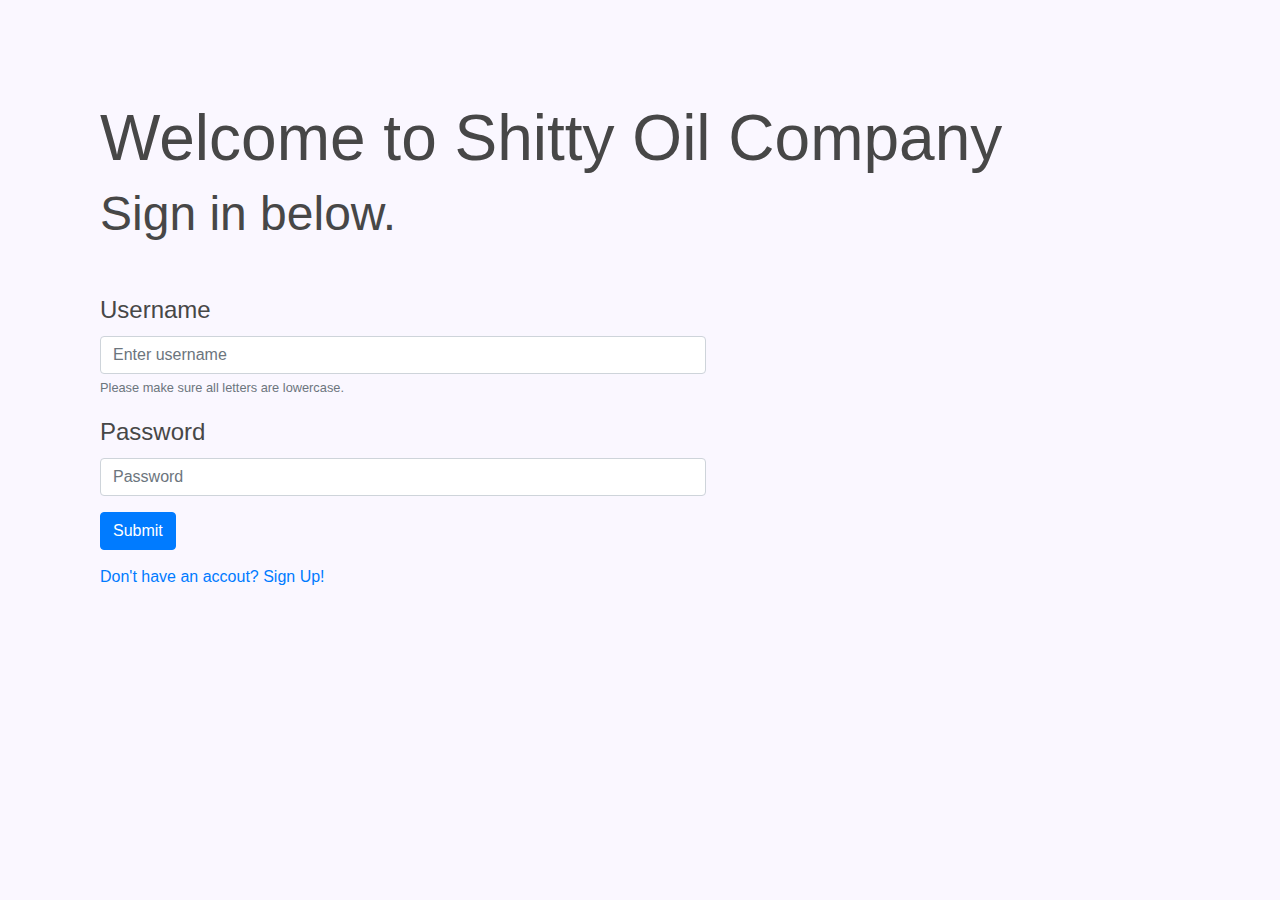
<file: index.html>
<!-- Main Sign In Page -->
<!doctype html>
<html lang="en">

<head>
  <!-- Required meta tags -->
  <meta charset="utf-8">
  <meta name="viewport" content="width=device-width, initial-scale=1, shrink-to-fit=no">

  <!-- Bootstrap CSS -->
  <link rel="stylesheet" href="https://stackpath.bootstrapcdn.com/bootstrap/4.3.1/css/bootstrap.min.css" integrity="sha384-ggOyR0iXCbMQv3Xipma34MD+dH/1fQ784/j6cY/iJTQUOhcWr7x9JvoRxT2MZw1T"
    crossorigin="anonymous">

  <!-- Our stylesheet -->
  <link rel="stylesheet" href="styles/style.css">

  <title>NAME | Sign In</title>
</head>

<body>
  <div class="container" id="main">

    <h1>Welcome to Shitty Oil Company</h1>
    <h2>Sign in below.</h2>

    <div class="container" id="login-section">
      <form>
        <div class="form-group">
          <label>Username</label>
          <input type="username" id="input-field" class="form-control" placeholder="Enter username">
          <small id="help-text" class="form-text text-muted">Please make sure all letters are lowercase.</small>
        </div>
        <div class="form-group">
          <label>Password</label>
          <input type="password" id="input-field" class="form-control" placeholder="Password">
        </div>

        <button type="submit" class="btn btn-primary">Submit</button>
      </form>
      <a href="">Don't have an accout? Sign Up!</a>
    </div>
  </div>


</body>

</html>
</file>
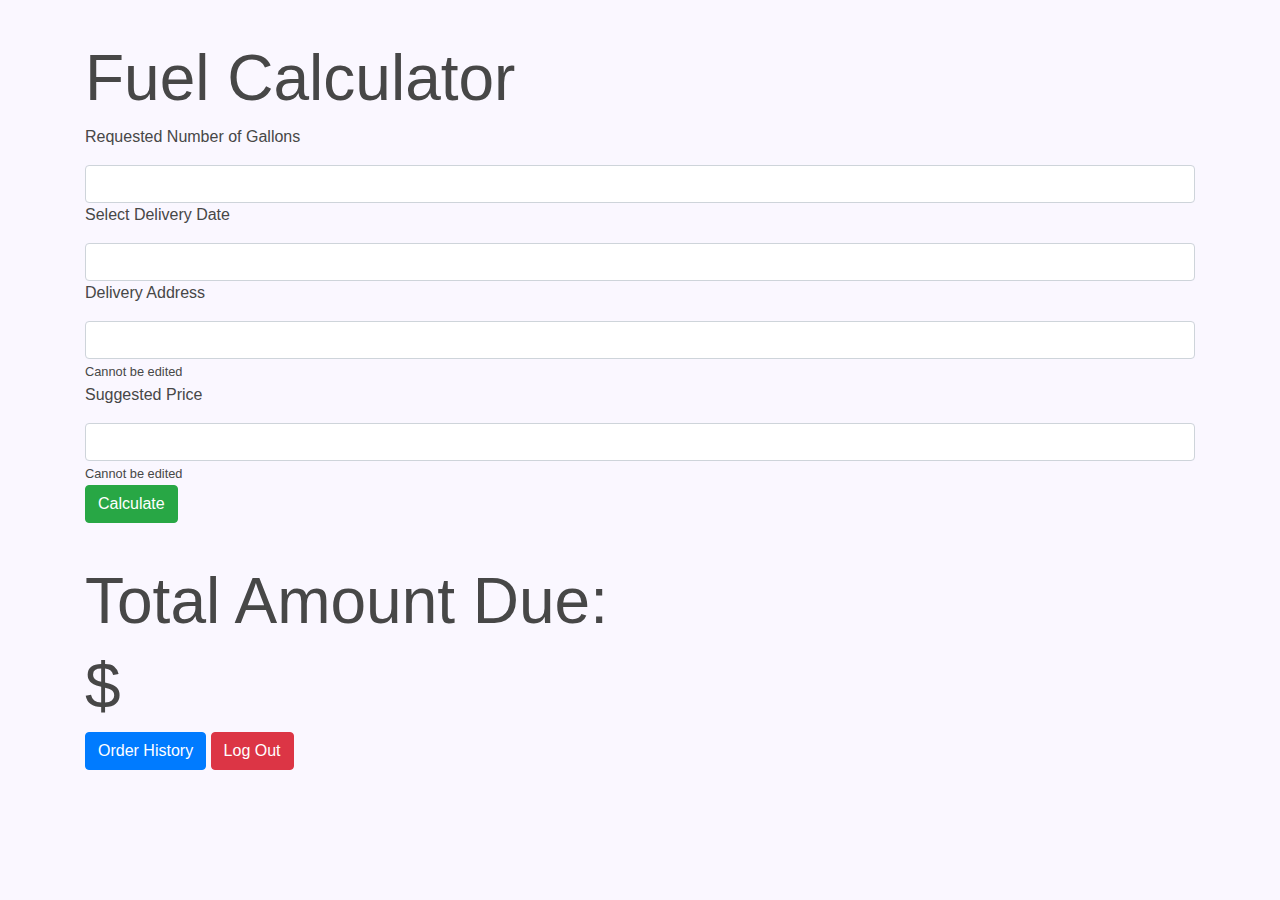
<file: FuelCalc.html>
<!-- Main Sign In Page -->
<!doctype html>

<html lang="en">

<head>
  <!-- Required meta tags -->
  <meta charset="utf-8">
  <meta name="viewport" content="width=device-width, initial-scale=1, shrink-to-fit=no">

  <!-- Bootstrap CSS -->
  <link rel="stylesheet" href="https://stackpath.bootstrapcdn.com/bootstrap/4.3.1/css/bootstrap.min.css" integrity="sha384-ggOyR0iXCbMQv3Xipma34MD+dH/1fQ784/j6cY/iJTQUOhcWr7x9JvoRxT2MZw1T"
    crossorigin="anonymous">


  <!-- Our stylesheet -->
  <link rel="stylesheet" href="styles/style.css">

  <title>Fuel Calculator</title>
</head>

<body>
  <form class="form-group">
    <div class="container" style="margin-top: 40px">

      <h1>Fuel Calculator</h1>
      <p>Requested Number of Gallons</p>
      <input class="form-control" type="text" name="gallons">

      <p> Select Delivery Date</p>
      <input class="form-control" type="text">

      <p>Delivery Address</p>
      <input class="form-control" type="text"><small>Cannot be edited</small>

      <p> Suggested Price</p>
      <input class="form-control" type="text"><small>Cannot be edited</small><br>


      <button class="btn btn-success" type="button">Calculate </button>

      <h1 style="margin-top: 25px"> Total Amount Due: </h1>
      <h1>$</h1>

      <button class="btn btn-primary" type="button">Order History</button>

      <button class="btn btn-danger" type="button">Log Out</button>
    </div>

  </form>

</body>

</html>
</file>
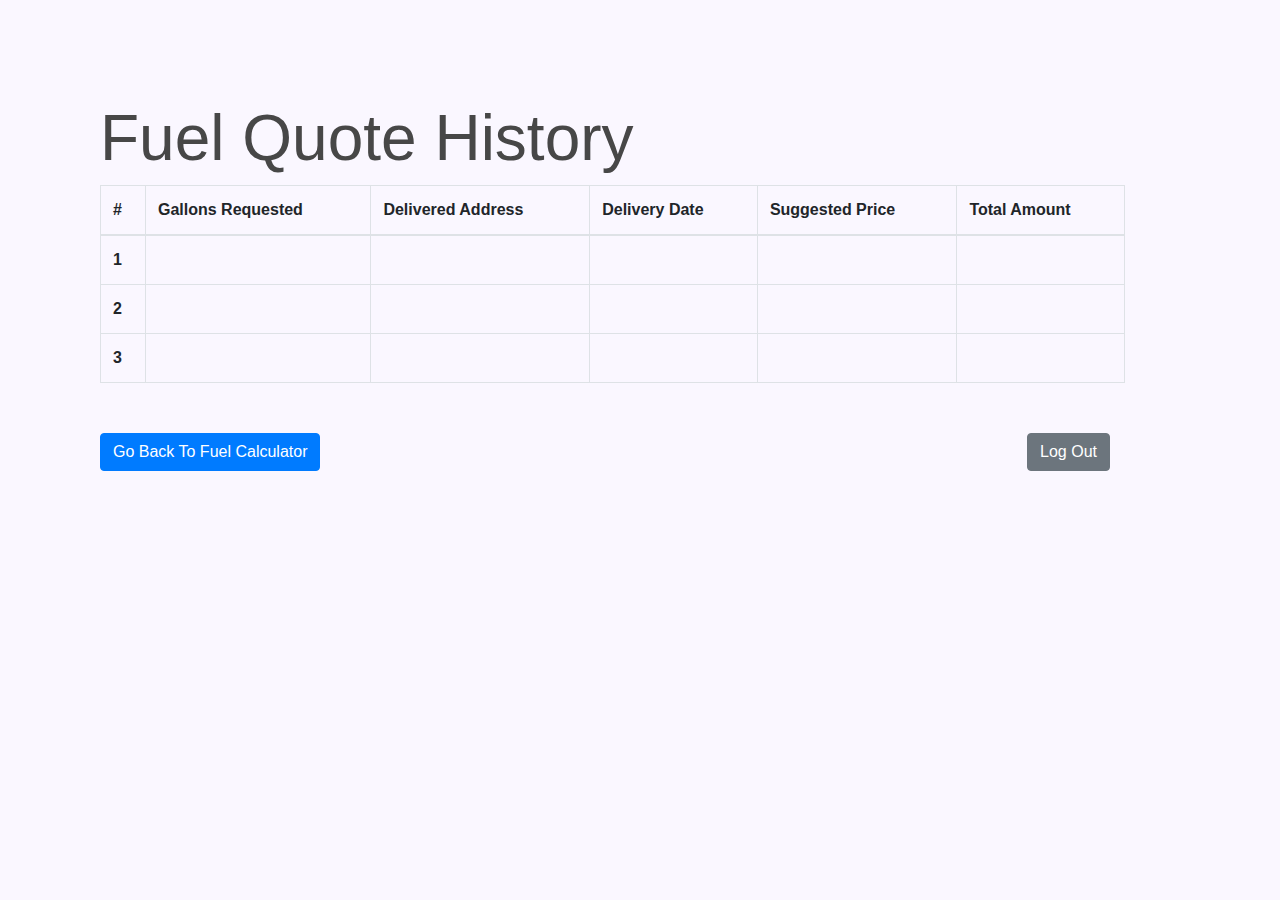
<file: FuelHistory.html>
<!-- Main Sign In Page -->
<!doctype html>
<html lang="en">

<head>
  <!-- Required meta tags -->
  <meta charset="utf-8">
  <meta name="viewport" content="width=device-width, initial-scale=1, shrink-to-fit=no">

  <!-- Bootstrap CSS -->
  <link rel="stylesheet" href="https://stackpath.bootstrapcdn.com/bootstrap/4.3.1/css/bootstrap.min.css" integrity="sha384-ggOyR0iXCbMQv3Xipma34MD+dH/1fQ784/j6cY/iJTQUOhcWr7x9JvoRxT2MZw1T"
    crossorigin="anonymous">

  <!-- Our stylesheet -->
  <link rel="stylesheet" href="styles/style.css">

  <title>NAME | Fuel Quote History</title>
</head>

<body>
  <div class="container" id="main">

    <h1>Fuel Quote History</h1>


    <table class="table table-bordered">
        <thead>
          <tr>
            <th scope="col">#</th>
            <th scope="col">Gallons Requested</th>
            <th scope="col">Delivered Address</th>
            <th scope="col">Delivery Date</th>
            <th scope="col">Suggested Price</th>
            <th scope="col">Total Amount</th>
          </tr>
        </thead>
        <tbody>
          <tr>
            <th scope="row">1</th>
            <td> </td>
            <td> </td>
            <td> </td>
            <td> </td>
            <td> </td>
          </tr>
          <tr>
            <th scope="row">2</th>
            <td> </td>
            <td> </td>
            <td> </td>
            <td> </td>
            <td> </td>
          </tr>
          <tr>
            <th scope="row">3</th>
            <td> </td>
            <td> </td>
            <td> </td>
            <td> </td>
            <td> </td>
          </tr>
        </tbody>
      </table>
<div class="container" id="login-section">
      <form>
        <div class="form-group">
        <button type="submit" class="btn btn-primary" style="float: left;"> Go Back To Fuel Calculator</button>
        <button type="submit" class="btn btn-secondary" style="float: right;">Log Out</button>

      </form>
    </div>
  </div>
  </div>


</body>

</html>
</file>
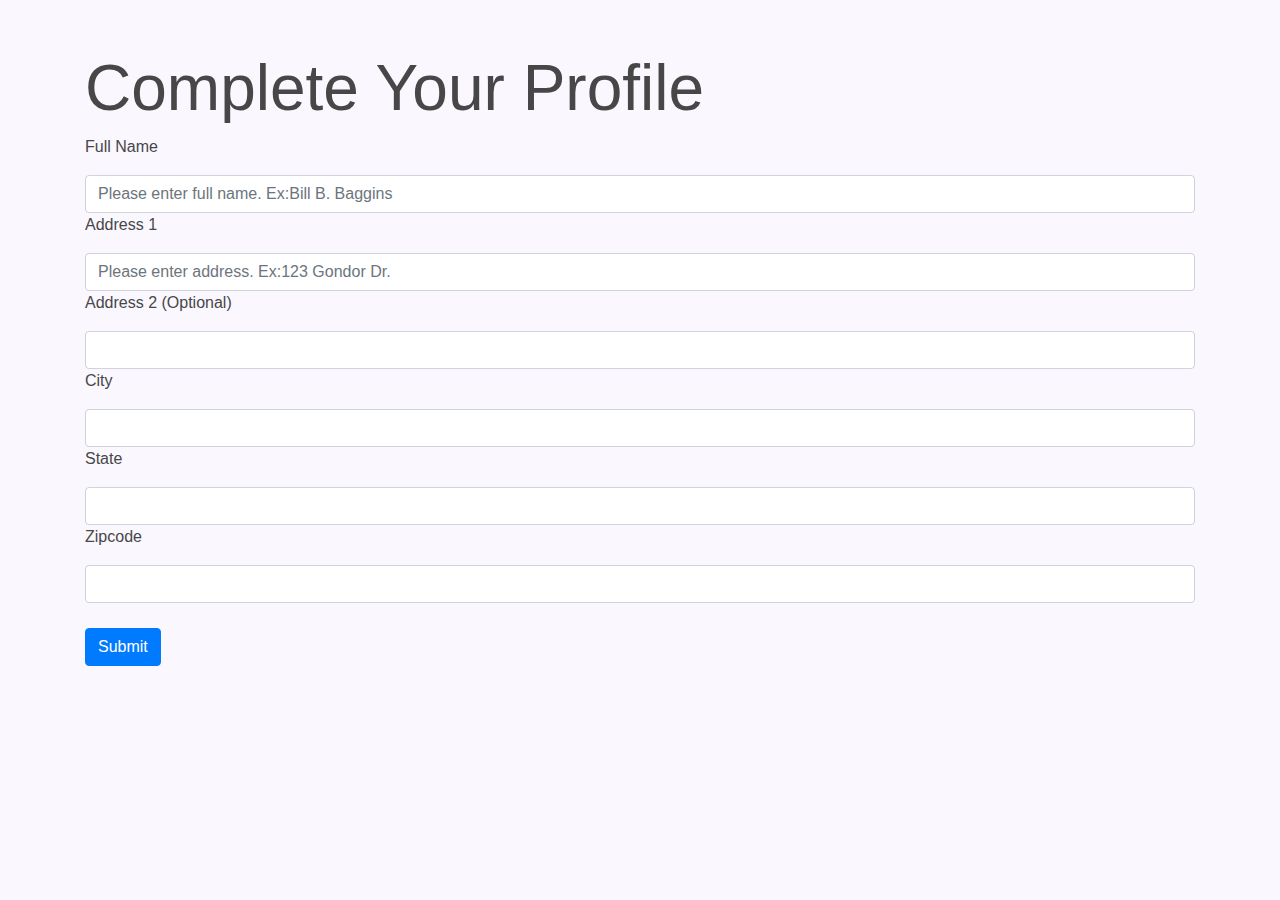
<file: ProfileComplete.html>
<!-- Main Sign In Page -->
<!doctype html>

<html lang="en">

<head>
  <!-- Required meta tags -->
  <meta charset="utf-8">
  <meta name="viewport" content="width=device-width, initial-scale=1, shrink-to-fit=no">

  <!-- Bootstrap CSS -->
  <link rel="stylesheet" href="https://stackpath.bootstrapcdn.com/bootstrap/4.3.1/css/bootstrap.min.css" integrity="sha384-ggOyR0iXCbMQv3Xipma34MD+dH/1fQ784/j6cY/iJTQUOhcWr7x9JvoRxT2MZw1T"
    crossorigin="anonymous">

  <!-- Our stylesheet -->
  <link rel="stylesheet" href="styles/style.css">

  <title>Complete Your Profile</title>
</head>

<body>
  <form style="margin-top: 50px" class="form-group">
    <div class="container">
      <h1>Complete Your Profile</h1>

      <p> Full Name</p>
      <input class="form-control" type="text" name="fullname" placeholder="Please enter full name. Ex:Bill B. Baggins">
      
      <p> Address 1</p>
      <input class="form-control" type="text" name="address1" placeholder="Please enter address. Ex:123 Gondor Dr.">
      
      <p>Address 2 (Optional)</p>
      <input  class="form-control" type="text" name="address2">

      <p>City</p>
      <input  class="form-control" type="text" name="city">

      <p>State</p>
      <input  class="form-control" type="text" name="state">

      <p>Zipcode</p>
      <input  class="form-control" type="text" name=zipcode>

      <button style="margin-top: 25px" class="btn btn-primary" type="button">Submit</button>

    </div>

  </form>

</body>

</html>
</file>
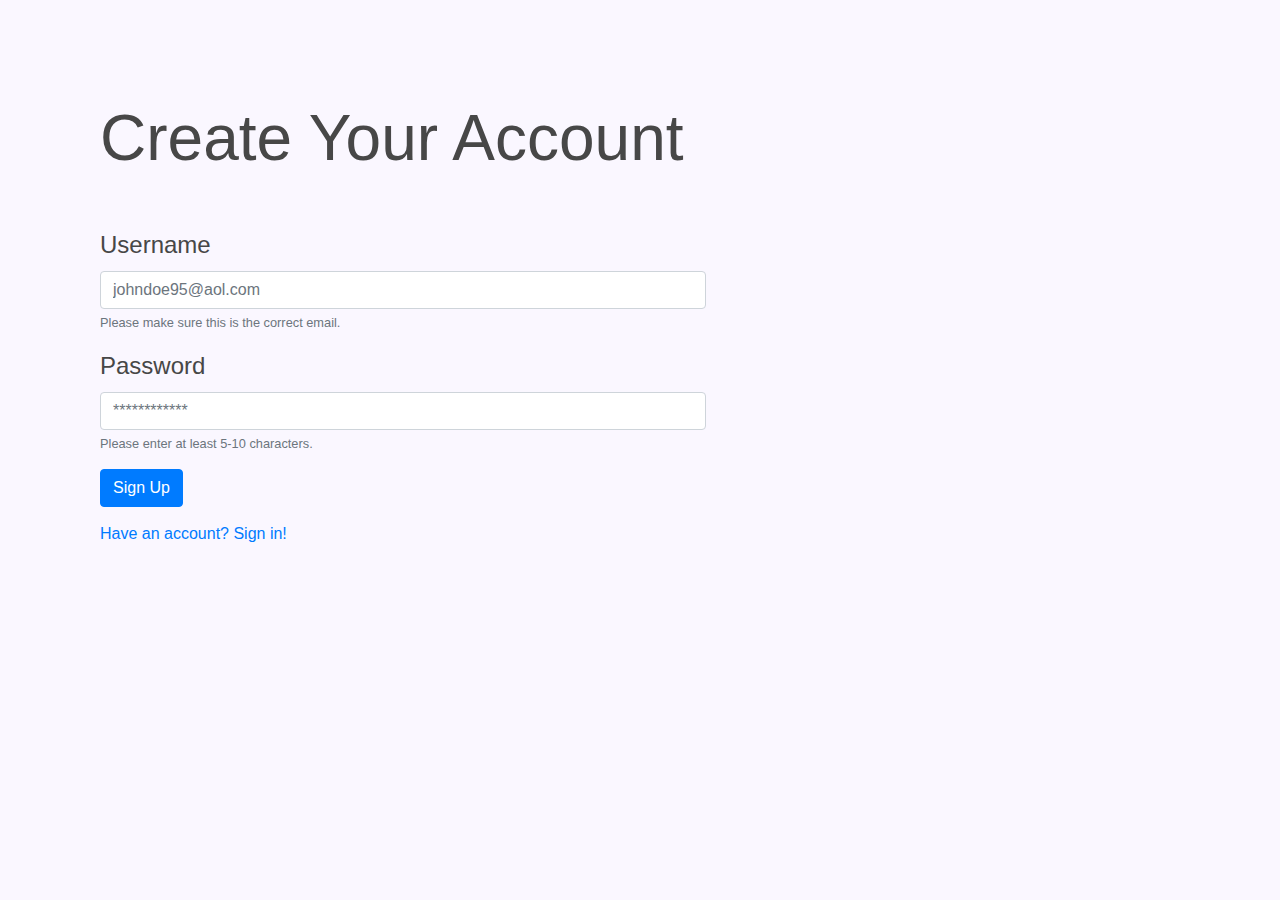
<file: SignUp.html>
<!-- Main Sign In Page -->
<!doctype html>
<html lang="en">

<head>
  <!-- Required meta tags -->
  <meta charset="utf-8">
  <meta name="viewport" content="width=device-width, initial-scale=1, shrink-to-fit=no">

  <!-- Bootstrap CSS -->
  <link rel="stylesheet" href="https://stackpath.bootstrapcdn.com/bootstrap/4.3.1/css/bootstrap.min.css" integrity="sha384-ggOyR0iXCbMQv3Xipma34MD+dH/1fQ784/j6cY/iJTQUOhcWr7x9JvoRxT2MZw1T"
    crossorigin="anonymous">

  <!-- Our stylesheet -->
  <link rel="stylesheet" href="styles/style.css">

  <title>NAME | Create Your Account</title>
</head>

<body>
  <div class="container" id="main">

    <h1>Create Your Account</h1>

    <div class="container" id="login-section">
      <form>
        <div class="form-group">
          <label>Username</label>
          <input type="username" id="input-field" class="form-control" placeholder="johndoe95@aol.com">
          <small id="help-text" class="form-text text-muted">Please make sure this is the correct email.</small>
        </div>
        <div class="form-group">
          <label>Password</label>
          <input type="password" id="input-field" class="form-control" placeholder="************">
          <small id="help-text" class="form-text text-muted">Please enter at least 5-10 characters.</small>
        </div>

        <button type="submit" class="btn btn-primary">Sign Up</button>
      </form>
      <a href="">Have an account? Sign in!</a>
    </div>
  </div>


</body>

</html>
</file>
<file: styles/style.css>
/* Global */
*{
    font-family: -apple-system, BlinkMacSystemFont, 'Segoe UI', Roboto, Oxygen, Ubuntu, Cantarell, 'Open Sans', 'Helvetica Neue', sans-serif;
}
body {
    height: 100%;
    width: 100%;
    background: #FAF7FF;
    color: #474747;
}

h1 {
    font-size: 4em;
}

h2 {
    font-size: 3em;
}

label, input, button {
    font-size: 1.5em;
}

#main {
    position: absolute;
    top: 100px;
    padding-left: 100px;
}

#login-section {
    margin-top: 50px;
    padding-left: 0;
}

#input-field{
    width: 60%;
}

button {
    margin-bottom: 15px;
}
</file>
